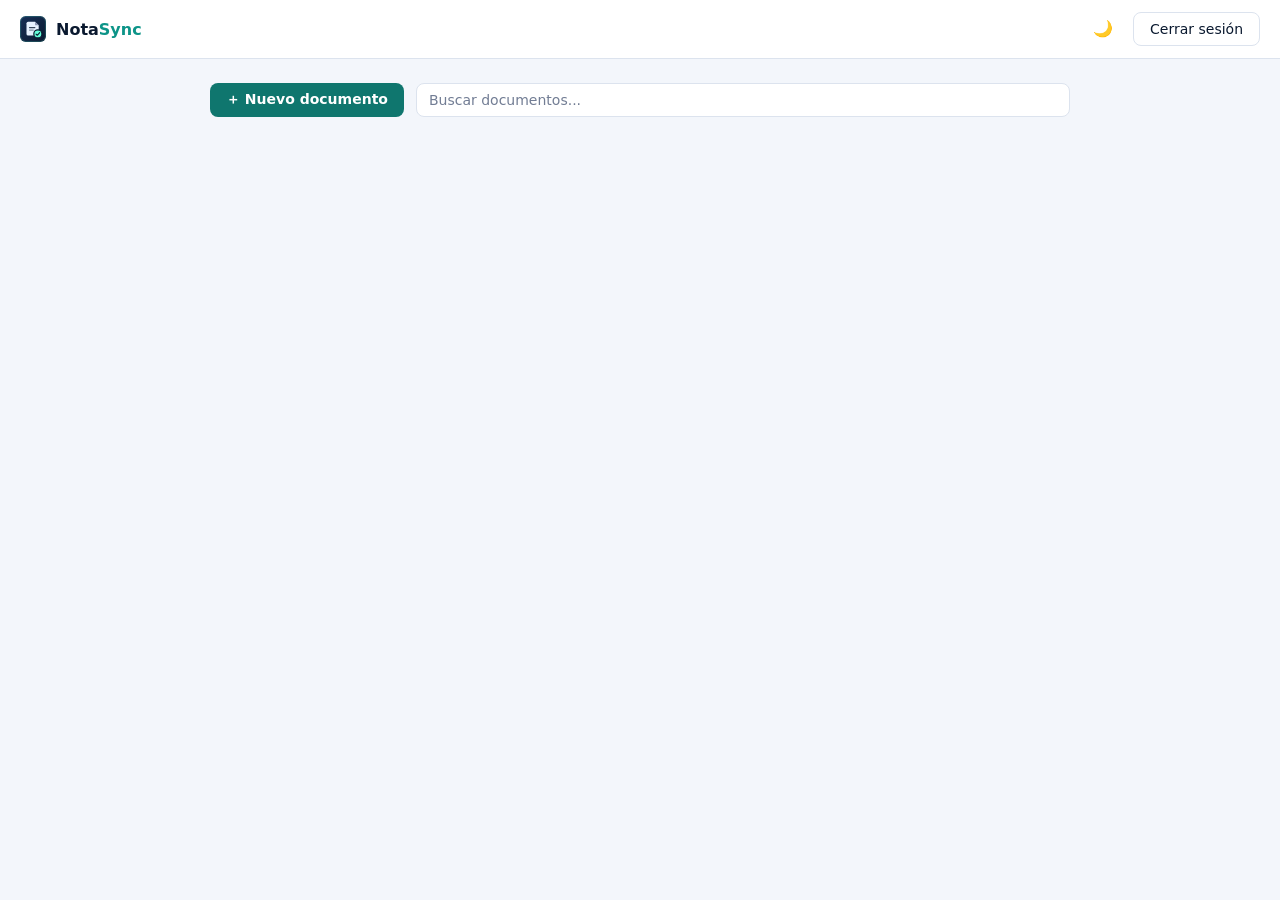
<file: dashboard.html>
<!DOCTYPE html> <html lang="es"> <head> <meta charset="UTF-8"/> <meta name="viewport" content="width=device-width,initial-scale=1"/> <title>Mis documentos · NotaSync</title> <meta name="robots" content="noindex"/> <meta name="theme-color" content="#0a192f"/> <link rel="icon" href="/static/logo-D_DlscFZ.svg" type="image/svg+xml"/> <link rel="apple-touch-icon" href="/static/apple-touch-icon-COjiCOLw.png"/> <link rel="manifest" href="/manifest.webmanifest"/> <script>try{var t=localStorage.getItem("notasync-theme");t&&document.documentElement.setAttribute("data-theme",t)}catch(t){}</script> <script type="module" crossorigin src="/static/dashboard-B0h4h4vP.js"></script> <link rel="modulepreload" crossorigin href="/static/auth-C2L7SnvP.js"> <link rel="modulepreload" crossorigin href="/static/toast-ChjIDm8V.js"> <link rel="modulepreload" crossorigin href="/static/documents-DvrSlO-g.js"> <link rel="stylesheet" crossorigin href="/static/styles-CqYOFzdM.css"> </head> <body> <header class="app-header"> <a class="brand" href="dashboard.html"><img src="/static/logo-D_DlscFZ.svg" alt="" width="26" height="26"/><span>Nota<span class="brand-accent">Sync</span></span></a> <button class="icon-btn" id="btn-theme" title="Cambiar tema" aria-label="Cambiar tema">🌙</button> <img class="avatar" id="user-avatar" style="display:none" alt="Usuario"/> <button class="secondary" id="btn-logout">Cerrar sesión</button> </header> <main class="container"> <div class="toolbar"> <button id="btn-new">＋ Nuevo documento</button> <input type="search" id="search" placeholder="Buscar documentos..."/> </div> <div id="doc-grid" class="doc-grid"></div> <div id="empty-state" class="empty-state" style="display:none"> <div class="big-icon">📄</div> <p>No tienes documentos todavía.</p> <button id="btn-new-empty">Crear tu primer documento</button> </div> </main> </body> </html>
</file>
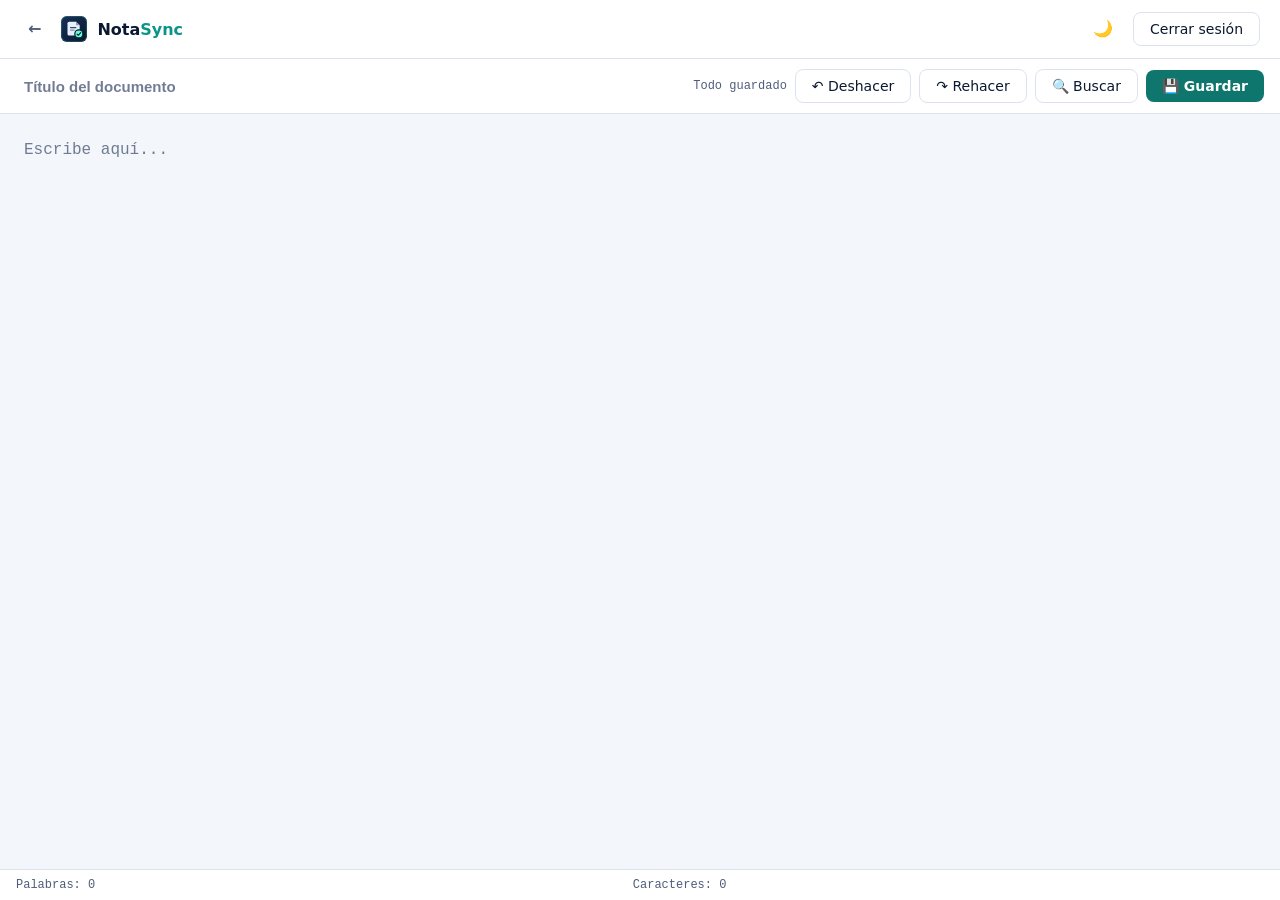
<file: editor.html>
<!DOCTYPE html> <html lang="es"> <head> <meta charset="UTF-8"/> <meta name="viewport" content="width=device-width,initial-scale=1"/> <title>Editor · NotaSync</title> <meta name="robots" content="noindex"/> <meta name="theme-color" content="#0a192f"/> <link rel="icon" href="/static/logo-D_DlscFZ.svg" type="image/svg+xml"/> <link rel="apple-touch-icon" href="/static/apple-touch-icon-COjiCOLw.png"/> <link rel="manifest" href="/manifest.webmanifest"/> <script>try{var t=localStorage.getItem("notasync-theme");t&&document.documentElement.setAttribute("data-theme",t)}catch(t){}</script> <script type="module" crossorigin src="/static/editor-BmcRdogu.js"></script> <link rel="modulepreload" crossorigin href="/static/auth-C2L7SnvP.js"> <link rel="modulepreload" crossorigin href="/static/toast-ChjIDm8V.js"> <link rel="modulepreload" crossorigin href="/static/documents-DvrSlO-g.js"> <link rel="stylesheet" crossorigin href="/static/styles-CqYOFzdM.css"> </head> <body> <div class="editor-wrap"> <header class="app-header"> <button class="icon-btn" id="btn-back" title="Volver" aria-label="Volver">←</button> <a class="brand" href="dashboard.html"><img src="/static/logo-D_DlscFZ.svg" alt="" width="26" height="26"/><span>Nota<span class="brand-accent">Sync</span></span></a> <button class="icon-btn" id="btn-theme" title="Cambiar tema" aria-label="Cambiar tema">🌙</button> <img class="avatar" id="user-avatar" style="display:none" alt="Usuario"/> <button class="secondary" id="btn-logout">Cerrar sesión</button> </header> <div class="editor-toolbar"> <input id="title-input" class="title-input" placeholder="Título del documento"/> <span class="save-status" id="save-status">Todo guardado</span> <button class="secondary" id="btn-undo" title="Deshacer (Ctrl+Z)">↶ Deshacer</button> <button class="secondary" id="btn-redo" title="Rehacer (Ctrl+Y)">↷ Rehacer</button> <button class="secondary" id="btn-find" title="Buscar y reemplazar (Ctrl+F)">🔍 Buscar</button> <button id="btn-save" title="Guardar (Ctrl+S)">💾 Guardar</button> </div> <div class="find-replace" id="find-replace"> <input id="find-input" placeholder="Buscar"/> <input id="replace-input" placeholder="Reemplazar con"/> <span class="fr-count" id="fr-count"></span> <button class="secondary" id="btn-find-next">Siguiente</button> <button class="secondary" id="btn-replace">Reemplazar</button> <button class="secondary" id="btn-replace-all">Reemplazar todo</button> <button class="icon-btn" id="btn-close-find" aria-label="Cerrar">✕</button> </div> <textarea id="editor-textarea" placeholder="Escribe aquí..." spellcheck="true"></textarea> <footer class="editor-statusbar"> <span id="word-count">Palabras: 0</span> <span id="char-count">Caracteres: 0</span> <span id="doc-updated"></span> </footer> </div> </body> </html>
</file>
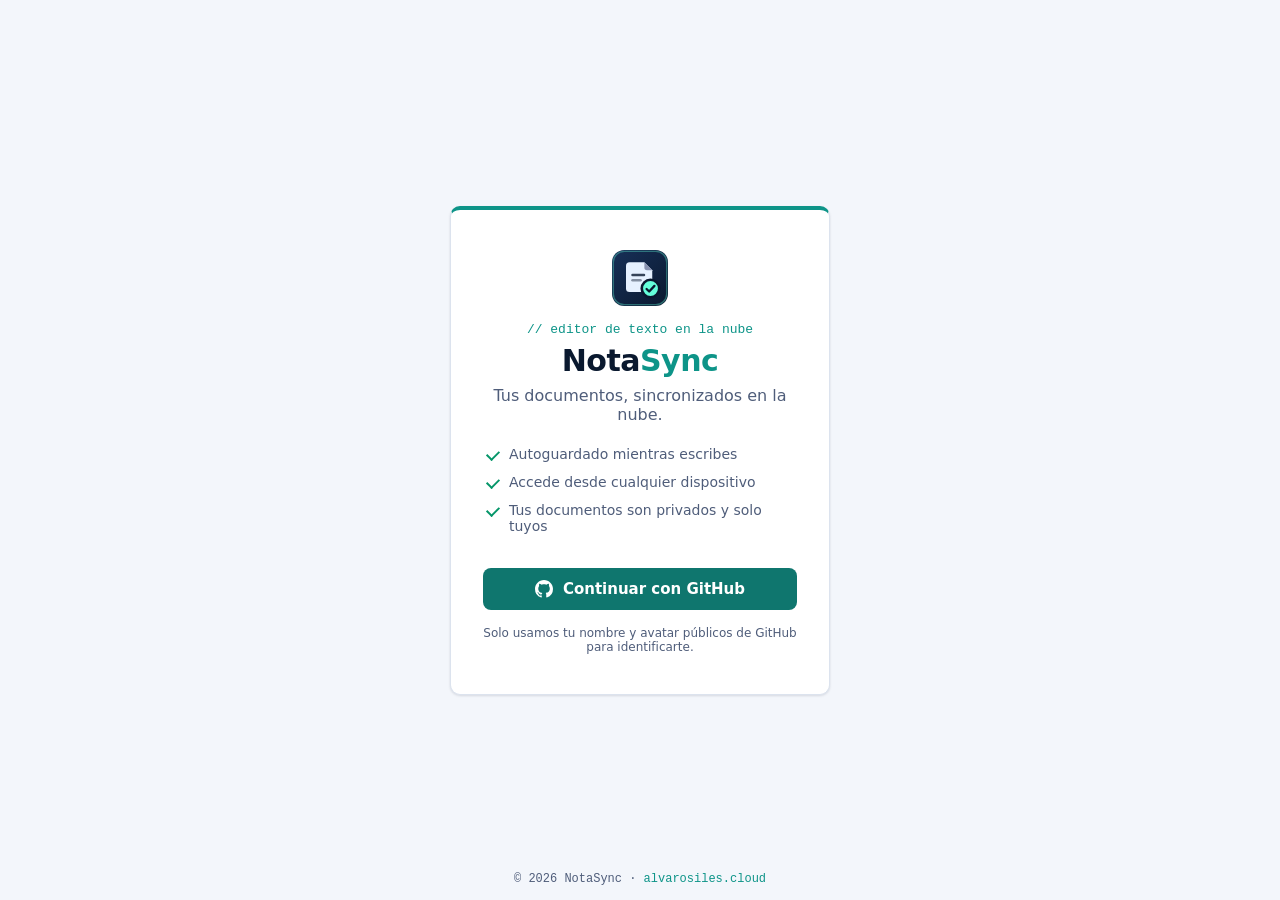
<file: login.html>
<!DOCTYPE html> <html lang="es"> <head> <meta charset="UTF-8"/> <meta name="viewport" content="width=device-width,initial-scale=1"/> <title>NotaSync · Tus documentos, sincronizados en la nube</title> <meta name="description" content="NotaSync es un editor de texto en la nube: escribe, guarda automáticamente y accede a tus documentos desde cualquier dispositivo con tu cuenta de GitHub."/> <meta name="theme-color" content="#0a192f"/> <link rel="canonical" href="https://notasync.alvarosiles.cloud/login.html"/> <link rel="icon" href="/static/logo-D_DlscFZ.svg" type="image/svg+xml"/> <link rel="apple-touch-icon" href="/static/apple-touch-icon-COjiCOLw.png"/> <link rel="manifest" href="/manifest.webmanifest"/> <meta property="og:type" content="website"/> <meta property="og:site_name" content="NotaSync"/> <meta property="og:locale" content="es_ES"/> <meta property="og:title" content="NotaSync · Tus documentos, sincronizados en la nube"/> <meta property="og:description" content="Editor de texto en la nube con autoguardado, búsqueda y modo oscuro. Entra con tu cuenta de GitHub."/> <meta property="og:url" content="https://notasync.alvarosiles.cloud/"/> <meta property="og:image" content="https://notasync.alvarosiles.cloud/assets/og-image.png"/> <meta property="og:image:width" content="1200"/> <meta property="og:image:height" content="630"/> <meta name="twitter:card" content="summary_large_image"/> <script>try{var t=localStorage.getItem("notasync-theme");t&&document.documentElement.setAttribute("data-theme",t)}catch(t){}</script> <script type="module" crossorigin src="/static/login-BiD_-FWF.js"></script> <link rel="modulepreload" crossorigin href="/static/auth-C2L7SnvP.js"> <link rel="modulepreload" crossorigin href="/static/toast-ChjIDm8V.js"> <link rel="stylesheet" crossorigin href="/static/styles-CqYOFzdM.css"> </head> <body> <div class="center-screen"> <div class="login-card"> <img class="login-logo" src="/static/logo-D_DlscFZ.svg" alt="" width="56" height="56"/> <p class="login-kicker">// editor de texto en la nube</p> <h1>Nota<span class="brand-accent">Sync</span></h1> <p>Tus documentos, sincronizados en la nube.</p> <ul class="login-features"> <li>Autoguardado mientras escribes</li> <li>Accede desde cualquier dispositivo</li> <li>Tus documentos son privados y solo tuyos</li> </ul> <button class="btn-github" id="btn-github"> <svg width="18" height="18" viewBox="0 0 16 16" fill="currentColor" aria-hidden="true"> <path d="M8 0C3.58 0 0 3.58 0 8a8 8 0 0 0 5.47 7.59c.4.07.55-.17.55-.38
        0-.19-.01-.82-.01-1.49-2.01.37-2.53-.49-2.69-.94-.09-.23-.48-.94-.82-1.13
        -.28-.15-.68-.52-.01-.53.63-.01 1.08.58 1.23.82.72 1.21 1.87.87 2.33.66
        .07-.52.28-.87.51-1.07-1.78-.2-3.64-.89-3.64-3.95 0-.87.31-1.59.82-2.15
        -.08-.2-.36-1.02.08-2.12 0 0 .67-.21 2.2.82.64-.18 1.32-.27 2-.27.68
        0 1.36.09 2 .27 1.53-1.04 2.2-.82 2.2-.82.44 1.1.16 1.92.08 2.12.51.56
        .82 1.27.82 2.15 0 3.07-1.87 3.75-3.65 3.95.29.25.54.73.54 1.48
        0 1.07-.01 1.93-.01 2.2 0 .21.15.46.55.38A8.01 8.01 0 0 0 16 8c0-4.42-3.58-8-8-8Z"/> </svg> Continuar con GitHub </button> <p class="login-legal">Solo usamos tu nombre y avatar públicos de GitHub para identificarte.</p> </div> </div> <footer class="site-footer">© <span id="year">2026</span> NotaSync · <a href="https://alvarosiles.cloud">alvarosiles.cloud</a></footer> </body> </html>
</file>
<file: static/styles-CqYOFzdM.css>
:root{--font-sans: "Segoe UI", system-ui, -apple-system, Roboto, sans-serif;--font-mono: "Cascadia Code", "SFMono-Regular", Consolas, "Liberation Mono", monospace;--bg: #f3f6fb;--bg-elevated: #ffffff;--text: #0a192f;--text-muted: #4f5d7a;--border: #dce3ee;--primary: #0f766e;--primary-hover: #115e59;--on-primary: #ffffff;--accent: #0d9488;--accent-soft: rgba(13, 148, 136, .1);--danger: #dc2626;--success: #059669;--shadow: 0 1px 3px rgba(10, 25, 47, .08), 0 1px 2px rgba(10, 25, 47, .05);--radius: 10px}:root[data-theme=dark]{--bg: #0a192f;--bg-elevated: #112240;--text: #e6f1ff;--text-muted: #8892b0;--border: #233554;--primary: #64ffda;--primary-hover: #9dffe8;--on-primary: #0a192f;--accent: #64ffda;--accent-soft: rgba(100, 255, 218, .1);--danger: #ff6b81;--success: #64ffda;--shadow: 0 10px 30px -15px rgba(2, 12, 27, .7)}@media (prefers-color-scheme: dark){:root:not([data-theme=light]){--bg: #0a192f;--bg-elevated: #112240;--text: #e6f1ff;--text-muted: #8892b0;--border: #233554;--primary: #64ffda;--primary-hover: #9dffe8;--on-primary: #0a192f;--accent: #64ffda;--accent-soft: rgba(100, 255, 218, .1);--danger: #ff6b81;--success: #64ffda;--shadow: 0 10px 30px -15px rgba(2, 12, 27, .7)}}*{box-sizing:border-box}body{margin:0;font-family:var(--font-sans);background:var(--bg);color:var(--text);transition:background .2s ease,color .2s ease}::selection{background:var(--accent-soft);color:var(--text)}a{color:var(--primary)}button{font-family:inherit;font-size:14px;font-weight:600;padding:8px 16px;border:none;border-radius:8px;background:var(--primary);color:var(--on-primary);cursor:pointer;transition:background .15s ease,border-color .15s ease,color .15s ease,transform .05s ease}button:hover{background:var(--primary-hover)}button:active{transform:scale(.98)}button.secondary{background:transparent;color:var(--text);font-weight:500;border:1px solid var(--border)}button.secondary:hover{background:var(--accent-soft);border-color:var(--accent);color:var(--accent)}button:disabled{opacity:.6;cursor:not-allowed}input[type=text],input[type=search]{font-family:inherit;font-size:14px;padding:8px 12px;border:1px solid var(--border);border-radius:8px;background:var(--bg-elevated);color:var(--text)}input:focus,textarea:focus{outline:2px solid var(--accent);outline-offset:1px}button:focus-visible,a:focus-visible{outline:2px solid var(--accent);outline-offset:2px}input::placeholder,textarea::placeholder{color:var(--text-muted);opacity:.8}.brand-accent{color:var(--accent)}.center-screen{min-height:100vh;display:flex;align-items:center;justify-content:center;padding:20px}.login-card{background:var(--bg-elevated);border:1px solid var(--border);border-radius:var(--radius);border-top:4px solid var(--accent);box-shadow:var(--shadow);padding:40px 32px;width:100%;max-width:380px;text-align:center}.login-card .login-kicker{font-family:var(--font-mono);font-size:13px;color:var(--accent);margin:0 0 6px}.login-card h1{margin:0 0 8px;font-size:30px;letter-spacing:-.5px}.login-card p{color:var(--text-muted);margin:0 0 28px}.btn-github{display:inline-flex;align-items:center;gap:10px;width:100%;justify-content:center;padding:12px 16px;font-size:15px}.login-logo{display:block;margin:0 auto 16px}.login-card .login-features{list-style:none;padding:0;margin:-12px 0 28px;text-align:left;font-size:14px;color:var(--text-muted)}.login-features li{position:relative;padding:6px 0 6px 26px}.login-features li:before{content:"";position:absolute;left:4px;top:10px;width:10px;height:6px;border-left:2px solid var(--success);border-bottom:2px solid var(--success);transform:rotate(-45deg)}.login-card .login-legal{margin:16px 0 0;font-size:12px}.btn-link{display:inline-block;padding:10px 18px;border-radius:8px;background:var(--primary);color:var(--on-primary);font-weight:600;text-decoration:none;font-size:14px}.btn-link:hover{background:var(--primary-hover)}.site-footer{position:fixed;bottom:0;left:0;right:0;padding:14px 16px;text-align:center;font-family:var(--font-mono);font-size:12px;color:var(--text-muted)}.site-footer a{color:var(--accent);text-decoration:none}.site-footer a:hover{text-decoration:underline}.app-header{display:flex;align-items:center;gap:12px;padding:12px 20px;background:var(--bg-elevated);border-bottom:1px solid var(--border);position:sticky;top:0;z-index:10}.app-header .brand{display:inline-flex;align-items:center;gap:10px;font-weight:700;font-size:16px;margin-right:auto;white-space:nowrap;color:var(--text);text-decoration:none}.icon-btn{background:transparent;color:var(--text-muted);padding:8px;border-radius:8px;line-height:1;font-size:16px}.icon-btn:hover{background:var(--accent-soft);color:var(--accent)}.avatar{width:30px;height:30px;border-radius:50%;border:2px solid var(--accent)}.container{max-width:900px;margin:0 auto;padding:24px 20px 60px}.toolbar{display:flex;flex-wrap:wrap;gap:12px;align-items:center;margin-bottom:20px}.toolbar input[type=search]{flex:1;min-width:160px}.doc-grid{display:grid;grid-template-columns:repeat(auto-fill,minmax(220px,1fr));gap:14px}.doc-card{background:var(--bg-elevated);border:1px solid var(--border);border-radius:var(--radius);padding:16px;box-shadow:var(--shadow);cursor:pointer;display:flex;flex-direction:column;gap:8px;min-height:110px;position:relative;transition:border-color .15s ease,transform .15s ease}.doc-card:hover{border-color:var(--accent);transform:translateY(-2px)}.doc-card .doc-title{font-weight:600;font-size:15px;word-break:break-word;padding-right:24px}.doc-card .doc-preview{font-size:13px;line-height:1.5;color:var(--text-muted);display:-webkit-box;-webkit-line-clamp:2;-webkit-box-orient:vertical;overflow:hidden;word-break:break-word}.doc-card .doc-meta{font-family:var(--font-mono);font-size:12px;color:var(--text-muted);margin-top:auto}.doc-card .doc-actions{position:absolute;top:10px;right:10px;display:flex;gap:4px}.doc-card .doc-actions button{padding:4px 6px;font-size:13px;background:transparent;color:var(--text-muted)}.doc-card .doc-actions button:hover{background:var(--accent-soft);color:var(--accent)}.empty-state{text-align:center;color:var(--text-muted);padding:60px 20px}.empty-state .big-icon{font-size:42px;margin-bottom:12px}.editor-wrap{display:flex;flex-direction:column;height:100vh}.editor-toolbar{display:flex;flex-wrap:wrap;gap:8px;align-items:center;padding:10px 16px;background:var(--bg-elevated);border-bottom:1px solid var(--border)}.editor-toolbar .title-input{flex:1;min-width:140px;font-size:15px;font-weight:600;border:none;background:transparent;padding:6px 8px;border-radius:6px}.editor-toolbar .title-input:hover{background:var(--bg)}.save-status{font-family:var(--font-mono);font-size:12px;color:var(--text-muted);white-space:nowrap}#editor-textarea{flex:1;width:100%;border:none;outline:none;resize:none;padding:24px;font-size:16px;line-height:1.6;font-family:var(--font-mono);background:var(--bg);color:var(--text);caret-color:var(--accent)}.editor-statusbar{display:flex;justify-content:space-between;gap:12px;padding:8px 16px;font-family:var(--font-mono);font-size:12px;color:var(--text-muted);background:var(--bg-elevated);border-top:1px solid var(--border);flex-wrap:wrap}.find-replace{display:none;gap:8px;align-items:center;padding:10px 16px;background:var(--bg-elevated);border-bottom:1px solid var(--border);flex-wrap:wrap}.find-replace.open{display:flex}.find-replace input{width:160px}.find-replace .fr-count{font-family:var(--font-mono);font-size:12px;color:var(--text-muted);min-width:60px}.toast-container{position:fixed;bottom:20px;right:20px;display:flex;flex-direction:column;gap:10px;z-index:1000}.toast{background:var(--bg-elevated);border:1px solid var(--border);border-left:4px solid var(--accent);color:var(--text);box-shadow:var(--shadow);border-radius:8px;padding:12px 16px;font-size:14px;min-width:220px;max-width:340px;animation:toast-in .2s ease}.toast.success{border-left-color:var(--success)}.toast.error{border-left-color:var(--danger)}@keyframes toast-in{0%{opacity:0;transform:translateY(8px)}to{opacity:1;transform:translateY(0)}}.loading-screen{min-height:100vh;display:flex;align-items:center;flex-direction:column;gap:16px;justify-content:center;color:var(--text-muted);font-family:var(--font-mono);font-size:14px}.loading-logo{animation:pulse 1.4s ease-in-out infinite}@keyframes pulse{50%{opacity:.45;transform:scale(.94)}}@media (max-width: 640px){.app-header .brand{font-size:14px}.container{padding:16px 12px 60px}.doc-grid{grid-template-columns:1fr}.find-replace input{width:120px}#editor-textarea{padding:16px;font-size:15px}}
</file>
